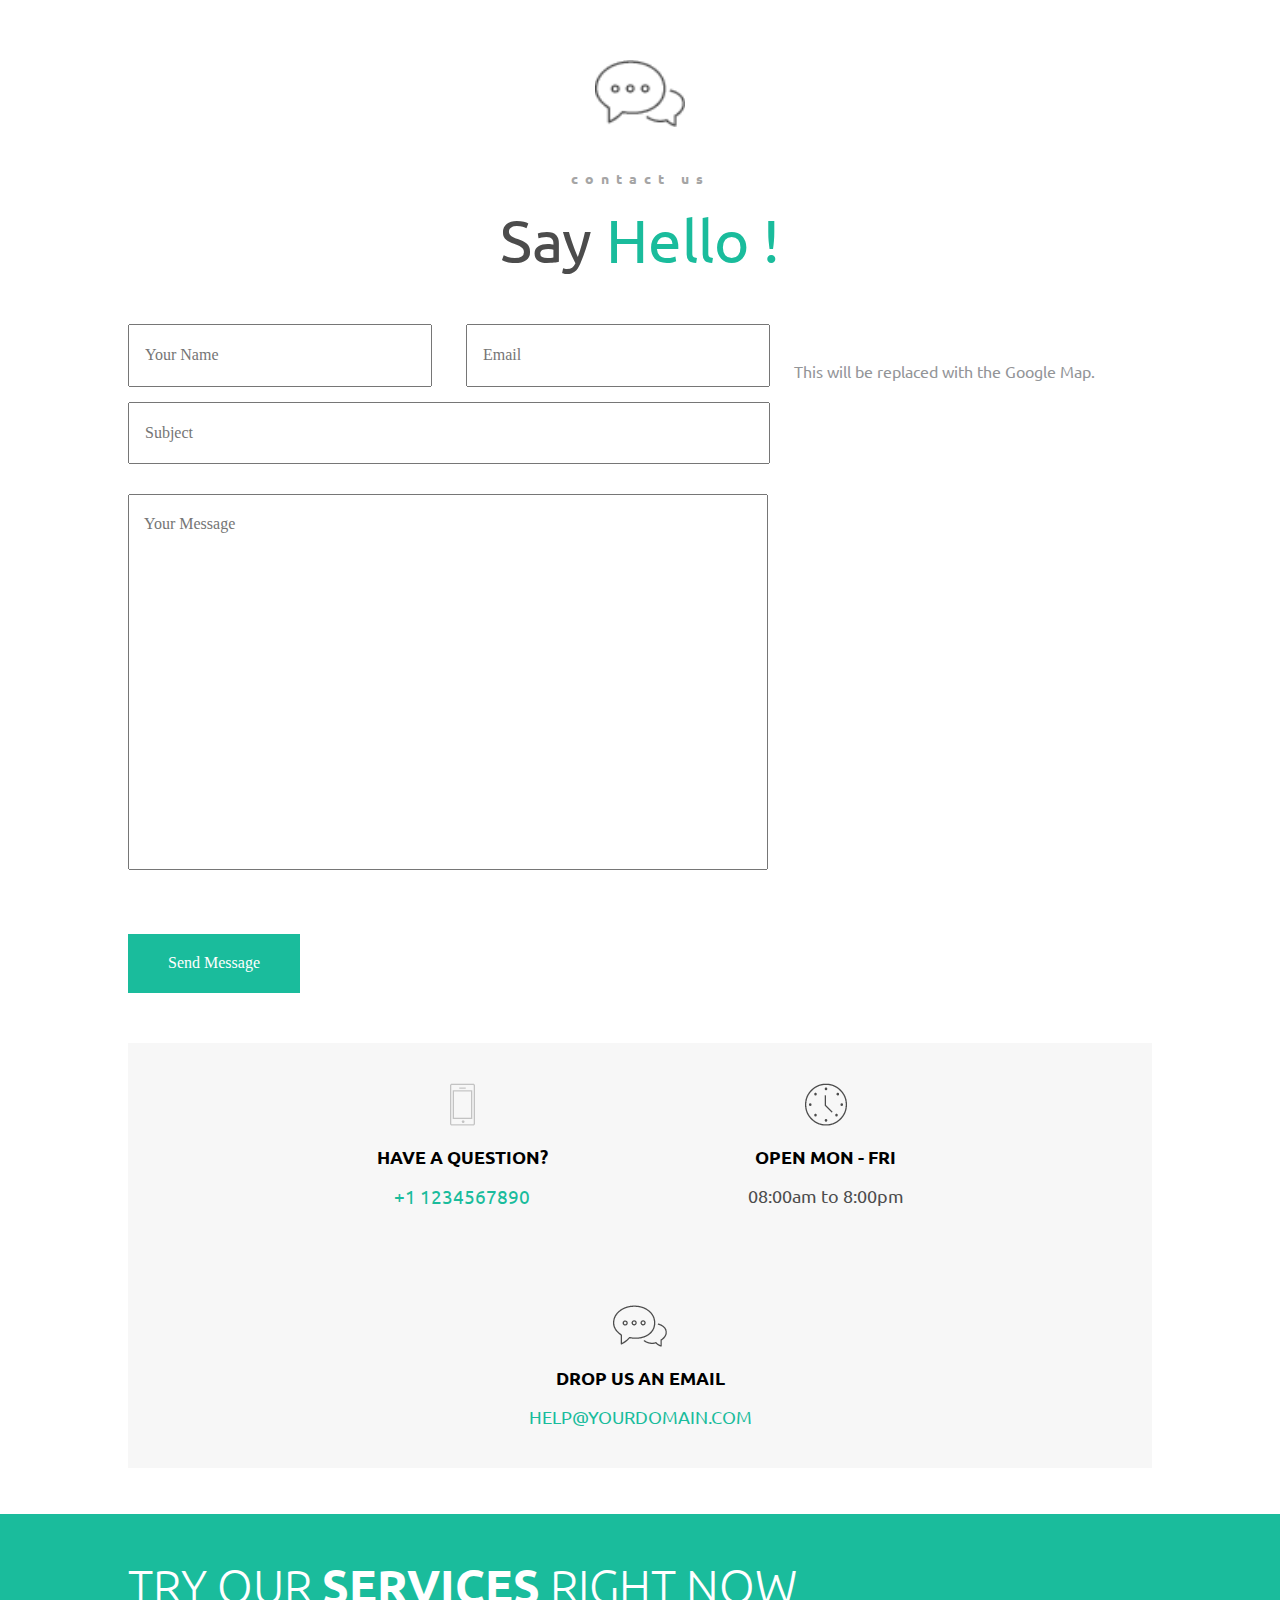
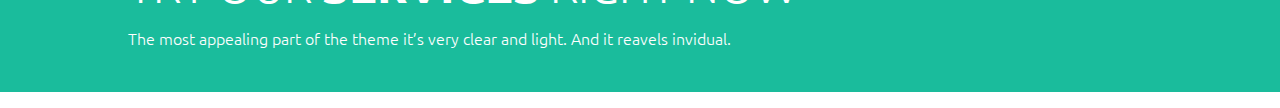
<file: index.html>
<!DOCTYPE html>
<html lang="en">
<head>
	<meta charset="UTF-8">
	<title>footer</title>
	<link rel="stylesheet" href="style.css">
	<link href="https://fonts.googleapis.com/css?family=Ubuntu:300,400,500,700" rel="stylesheet">
</head>
<body>
	<section class="footer__top">
		<img src="img/pic1.png" alt="conversation" width="90" height="67">
		<p class="footer__smalltext">contact us</p>
		<h3 > <a href="#" class="footer__name">Say <span>Hello !</span></a></h3>
	</section>
	<section class="form">
		<form class="form__enter">
			<input type="text" name="name" placeholder="Your Name" class="form__name">
			<input type="text" name="email" placeholder="Email" class="form__email"><br>
			<input type="text" name="subject" placeholder="Subject" class="form__subject"><br>
			<textarea name="message" id="" placeholder="Your Message" class="form__message" cols="30" rows="10"></textarea>
			<br>
			<input type="submit" name="submit" value="Send Message" class="form__submit">
		</form>
		<p class="form__text">This will be replaced with the Google Map.</p>
	</section>
	<section class="pic">
		<div class="pic__phone">
			<img src="img/pic3.png" alt="phone">
			<p>HAVE A QUESTION?</p>
			<a href="tel: +1 1234567890">+1 1234567890</a>
		</div>
		<div class="pic__time">
			<img src="img/pic2.png" alt="time">
			<p>Open Mon - Fri</p>
			<p class="pic__timetext">08:00am to 8:00pm</p>
		</div>
		<div class="pic__speak">
			<img src="img/pic1.png" alt="speak">
			<p>Drop us an email</p>
			<a href="mailto:help@yourdomain.com">help@yourdomain.com</a>
		</div>
	</section>
	<footer class="footer">
		<h3 class="footer__head">TRY OUR <span>SERVICES</span> RIGHT NOW</h3>
		<p class="footer__text">The most appealing part of the theme it’s very clear and light. And it reavels invidual.</p>
	</footer>
</body>
</html>
</file>
<file: style.css>
html {
  line-height: 1.15; /* 1 */
  -webkit-text-size-adjust: 100%; /* 2 */
}

/* Sections
   ========================================================================== */

/**
 * Remove the margin in all browsers.
 */

body {
  margin: 0;
}

/**
 * Correct the font size and margin on `h1` elements within `section` and
 * `article` contexts in Chrome, Firefox, and Safari.
 */

h1 {
  font-size: 2em;
  margin: 0.67em 0;
}

/* Grouping content
   ========================================================================== */

/**
 * 1. Add the correct box sizing in Firefox.
 * 2. Show the overflow in Edge and IE.
 */

hr {
  box-sizing: content-box; /* 1 */
  height: 0; /* 1 */
  overflow: visible; /* 2 */
}

/**
 * 1. Correct the inheritance and scaling of font size in all browsers.
 * 2. Correct the odd `em` font sizing in all browsers.
 */

pre {
  font-family: monospace, monospace; /* 1 */
  font-size: 1em; /* 2 */
}

/* Text-level semantics
   ========================================================================== */

/**
 * Remove the gray background on active links in IE 10.
 */

a {
  background-color: transparent;
}

/**
 * 1. Remove the bottom border in Chrome 57-
 * 2. Add the correct text decoration in Chrome, Edge, IE, Opera, and Safari.
 */

abbr[title] {
  border-bottom: none; /* 1 */
  text-decoration: underline; /* 2 */
  text-decoration: underline dotted; /* 2 */
}

/**
 * Add the correct font weight in Chrome, Edge, and Safari.
 */

b,
strong {
  font-weight: bolder;
}

/**
 * 1. Correct the inheritance and scaling of font size in all browsers.
 * 2. Correct the odd `em` font sizing in all browsers.
 */

code,
kbd,
samp {
  font-family: monospace, monospace; /* 1 */
  font-size: 1em; /* 2 */
}

/**
 * Add the correct font size in all browsers.
 */

small {
  font-size: 80%;
}

/**
 * Prevent `sub` and `sup` elements from affecting the line height in
 * all browsers.
 */

sub,
sup {
  font-size: 75%;
  line-height: 0;
  position: relative;
  vertical-align: baseline;
}

sub {
  bottom: -0.25em;
}

sup {
  top: -0.5em;
}

/* Embedded content
   ========================================================================== */

/**
 * Remove the border on images inside links in IE 10.
 */

img {
  border-style: none;
}

/* Forms
   ========================================================================== */

/**
 * 1. Change the font styles in all browsers.
 * 2. Remove the margin in Firefox and Safari.
 */

button,
input,
optgroup,
select,
textarea {
  font-family: inherit; /* 1 */
  font-size: 100%; /* 1 */
  line-height: 1.15; /* 1 */
  margin: 0; /* 2 */
}

/**
 * Show the overflow in IE.
 * 1. Show the overflow in Edge.
 */

button,
input { /* 1 */
  overflow: visible;
}

/**
 * Remove the inheritance of text transform in Edge, Firefox, and IE.
 * 1. Remove the inheritance of text transform in Firefox.
 */

button,
select { /* 1 */
  text-transform: none;
}

/**
 * Correct the inability to style clickable types in iOS and Safari.
 */

button,
[type="button"],
[type="reset"],
[type="submit"] {
  -webkit-appearance: button;
}

/**
 * Remove the inner border and padding in Firefox.
 */

button::-moz-focus-inner,
[type="button"]::-moz-focus-inner,
[type="reset"]::-moz-focus-inner,
[type="submit"]::-moz-focus-inner {
  border-style: none;
  padding: 0;
}

/**
 * Restore the focus styles unset by the previous rule.
 */

button:-moz-focusring,
[type="button"]:-moz-focusring,
[type="reset"]:-moz-focusring,
[type="submit"]:-moz-focusring {
  outline: 1px dotted ButtonText;
}

/**
 * Correct the padding in Firefox.
 */

fieldset {
  padding: 0.35em 0.75em 0.625em;
}

/**
 * 1. Correct the text wrapping in Edge and IE.
 * 2. Correct the color inheritance from `fieldset` elements in IE.
 * 3. Remove the padding so developers are not caught out when they zero out
 *    `fieldset` elements in all browsers.
 */

legend {
  box-sizing: border-box; /* 1 */
  color: inherit; /* 2 */
  display: table; /* 1 */
  max-width: 100%; /* 1 */
  padding: 0; /* 3 */
  white-space: normal; /* 1 */
}

/**
 * Add the correct vertical alignment in Chrome, Firefox, and Opera.
 */

progress {
  vertical-align: baseline;
}

/**
 * Remove the default vertical scrollbar in IE 10+.
 */

textarea {
  overflow: auto;
}

/**
 * 1. Add the correct box sizing in IE 10.
 * 2. Remove the padding in IE 10.
 */

[type="checkbox"],
[type="radio"] {
  box-sizing: border-box; /* 1 */
  padding: 0; /* 2 */
}

/**
 * Correct the cursor style of increment and decrement buttons in Chrome.
 */

[type="number"]::-webkit-inner-spin-button,
[type="number"]::-webkit-outer-spin-button {
  height: auto;
}

/**
 * 1. Correct the odd appearance in Chrome and Safari.
 * 2. Correct the outline style in Safari.
 */

[type="search"] {
  -webkit-appearance: textfield; /* 1 */
  outline-offset: -2px; /* 2 */
}

/**
 * Remove the inner padding in Chrome and Safari on macOS.
 */

[type="search"]::-webkit-search-decoration {
  -webkit-appearance: none;
}

/**
 * 1. Correct the inability to style clickable types in iOS and Safari.
 * 2. Change font properties to `inherit` in Safari.
 */

::-webkit-file-upload-button {
  -webkit-appearance: button; /* 1 */
  font: inherit; /* 2 */
}

/* Interactive
   ========================================================================== */

/*
 * Add the correct display in Edge, IE 10+, and Firefox.
 */

details {
  display: block;
}

/*
 * Add the correct display in all browsers.
 */

summary {
  display: list-item;
}

/* Misc
   ========================================================================== */

/**
 * Add the correct display in IE 10+.
 */

template {
  display: none;
}

/**
 * Add the correct display in IE 10.
 */

[hidden] {
  display: none;
}
.footer__top{
	margin: 0 auto;
	margin-top: 60px;
	width: 300px;
	text-align: center;
}
.footer__smalltext{
	font-family: 'Ubuntu', sans-serif;
	font-weight: bold;
	line-height: 66px;
	font-size: 14px;
	color: #a5a5a5;
	letter-spacing: 7px;
}
.footer__name{
	font-family: 'Ubuntu', sans-serif;
	font-weight: lighter;
	display: block;
	margin-top: -25px;
	font-size: 60px;
	color: #4c4c4c;
	text-decoration: none;
}
.footer__name span{
	color: #1abc9c;
}
.form__name{
	width: 285px;
	padding: 20px 0 20px 15px;
	margin-bottom: 15px;
}
.form__email{
	margin-left: 30px;
	width: 285px;
	padding: 20px 0 20px 15px;
	margin-bottom: 15px;
}
.form__subject{
	width: 623px;
	padding: 20px 0 20px 15px;
	margin-bottom: 30px;
}
.form__message{
	width: 623px;
	padding: 20px 0 170px 15px;
	resize: none;
}
.form__submit{
	margin-top: 60px;
	background-color: #1abc9c;
	color: white;
	padding:20px 40px;
	border: none;
	cursor: pointer;
}
.form{
	margin-top: 50px;
	margin-left: 10vw;
	position: relative;
}
.form__enter{
	display: inline-block;
}
.form__text{
	display: inline-block;
	font-family: 'Ubuntu', sans-serif;
	color: #939598;
	font-size: 16px;
	margin-left: 20px;
	transform: translateY(-590px);
}

.pic{
	background-color: #f7f7f7;
	margin: 50px 10vw 0 10vw;
	display: flex;
	flex-wrap: wrap;
	justify-content: center;
}
.pic__phone{
	padding: 20px 100px;
	border-right: 1px solid black;
	margin: 20px 0;
	font-family: 'Ubuntu', sans-serif;
	font-size: 18px;
	font-weight: bold;
	text-align: center;
}
.pic__phone a{
	text-decoration: none;
	font-family: 'Ubuntu', sans-serif;
	font-size: 19px;
	font-weight: lighter;
	color: #1abc9c;
}
.pic__time{
	padding: 20px 100px;
	border-right: 1px solid black;
	margin: 20px 0;
	font-family: 'Ubuntu', sans-serif;
	font-size: 18px;
	font-weight: bold;
	text-align: center;
	text-transform: uppercase;
}
.pic__timetext{
	font-family: 'Ubuntu', sans-serif;
	font-size: 18px;
	font-weight: lighter;
	color: #4c4c4c;
	text-transform: none;
}
.pic__speak{
	padding: 20px 100px;
	margin: 20px 0;
	font-family: 'Ubuntu', sans-serif;
	font-size: 18px;
	font-weight: bold;
	text-align: center;
	text-transform: uppercase;
}
.pic__speak a{
	text-decoration: none;
	font-family: 'Ubuntu', sans-serif;
	font-size: 18px;
	font-weight: lighter;
	color: #1abc9c;
}
.footer{
	background-color: #1abc9c;
}
.footer__head{
	font-family: 'Ubuntu', sans-serif;
	font-size: 46px;
	font-weight: lighter;
	color: #fff;
	padding: 45px 0 0 10vw;
}
.footer__head span{
	font-weight: bold;
}
.footer__text{
	font-family: 'Ubuntu', sans-serif;
	font-size: 16px;
	font-weight: lighter;
	color: #fff;
	padding-left: 10vw;
	padding-bottom: 45px;
	margin-top: -30px;
}

@media only screen and (max-width : 1484px) {
.pic__time, .pic__phone{
		border-right: none;
	}
}
@media only screen and (max-width : 1119px) {
.form__text{
	transform: translateY(0px);
}
}
@media only screen and (max-width : 750px) {
	.form, .pic{
		margin-left: 5vw;
	}
	.pic{
		margin-right: 5vw;
	}
	.footer__text, .footer__head{
		padding-left: 5vw;
	}
}

@media only screen and (max-width : 701px) {
.form__name, .form__email{
	width: 150px;
}
.form__subject, .form__message{
	width: 353px;
}
.form{
	margin-left: 15vw;
}
}

@media only screen and (max-width : 467px) {
.form__name, .form__email{
	width: 100px;
}
.form__subject, .form__message{
	width: 253px;
}

}
</file>
